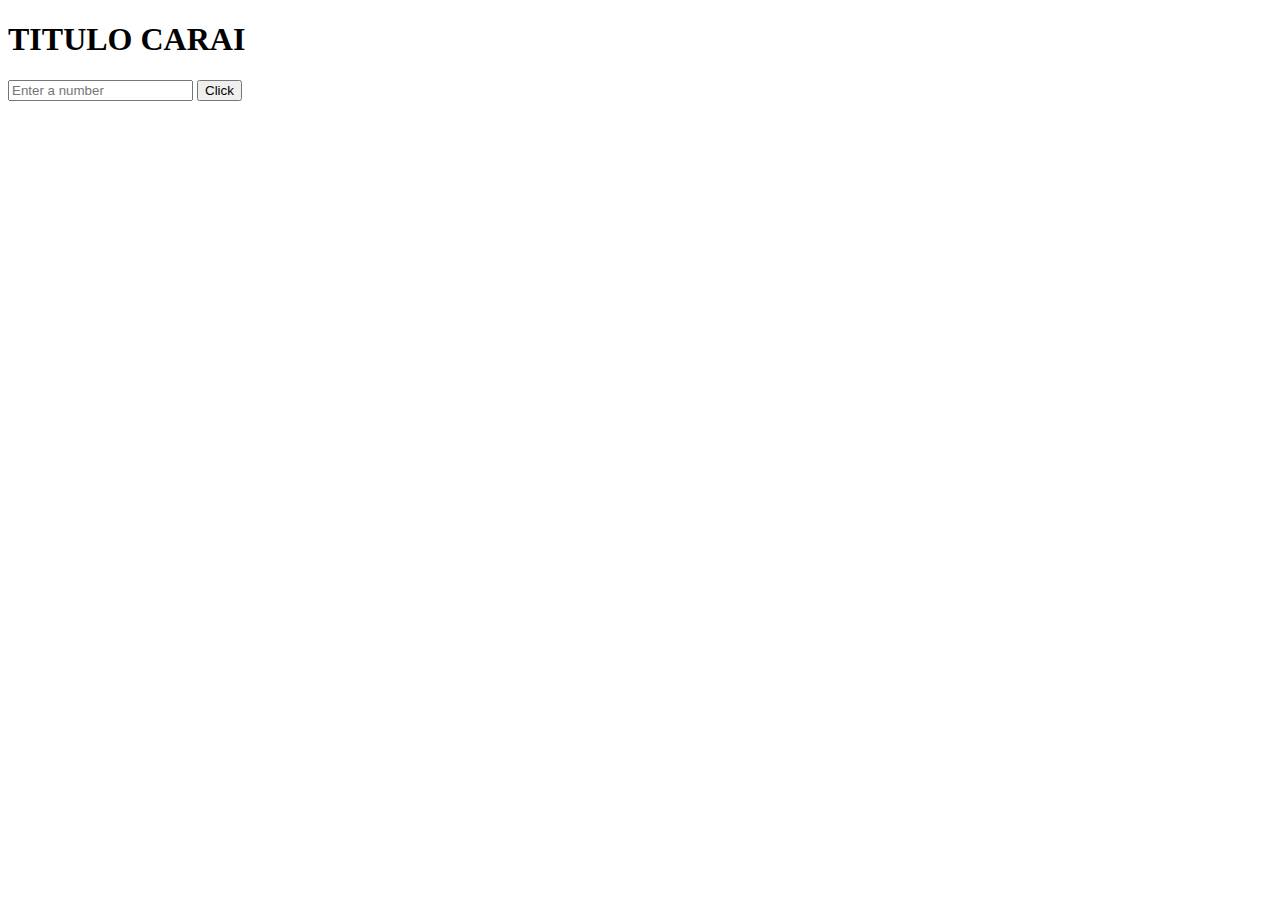
<file: test-10/html/index.html>
<!DOCTYPE html>
<html lang="en">
<head>
    <meta charset="UTF-8">
    <meta name="viewport" content="width=device-width, initial-scale=1.0">
    <title>Document</title>
</head>
<body>
    <h1 id="titulo">TITULO CARAI</h1>


        
    <label for="numero"></label>
    <input type="number" name="numero" id="numero" placeholder="Enter a number">
    <button type="submit" id="botao">Click</button>

    <h2 id="final"></h2>


    


    <script src="../js/main.js"></script>
</body>
</html>
</file>
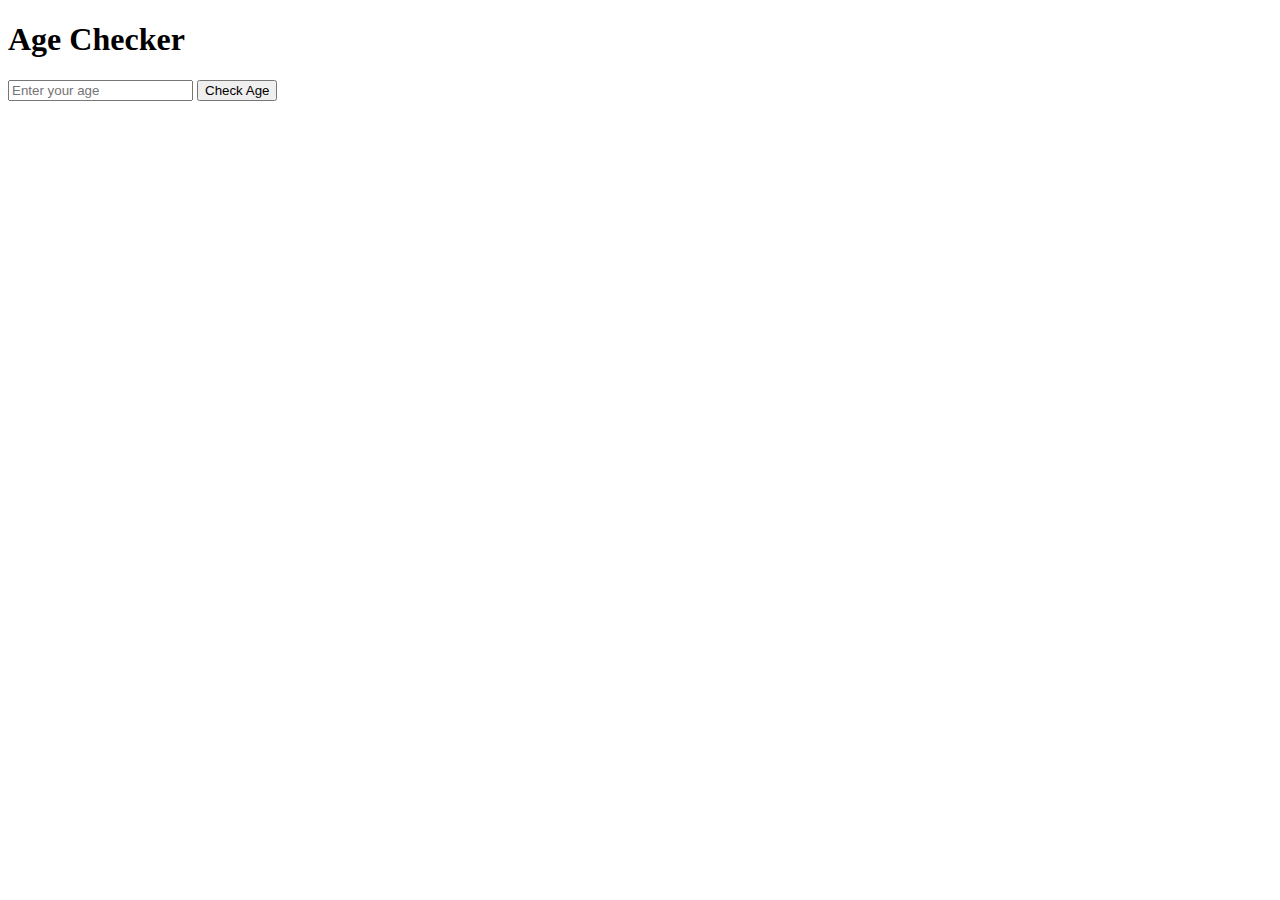
<file: test-11/html/index.html>
<!DOCTYPE html>
<html lang="pt-br">
<head>
    <meta charset="UTF-8">
    <meta name="viewport" content="width=device-width, initial-scale=1.0">
    <title>Document</title>
</head>
<body>
    <h1>Age Checker</h1>

    <label for="age"></label>
    <input type="number" name="age" id="age" placeholder="Enter your age">
    <button type="submit" id="checkAgeButton">Check Age</button>
    

    <h2 id="result"></h2>



    <script src="../js/main.js"></script>
</body>
</html>
</file>
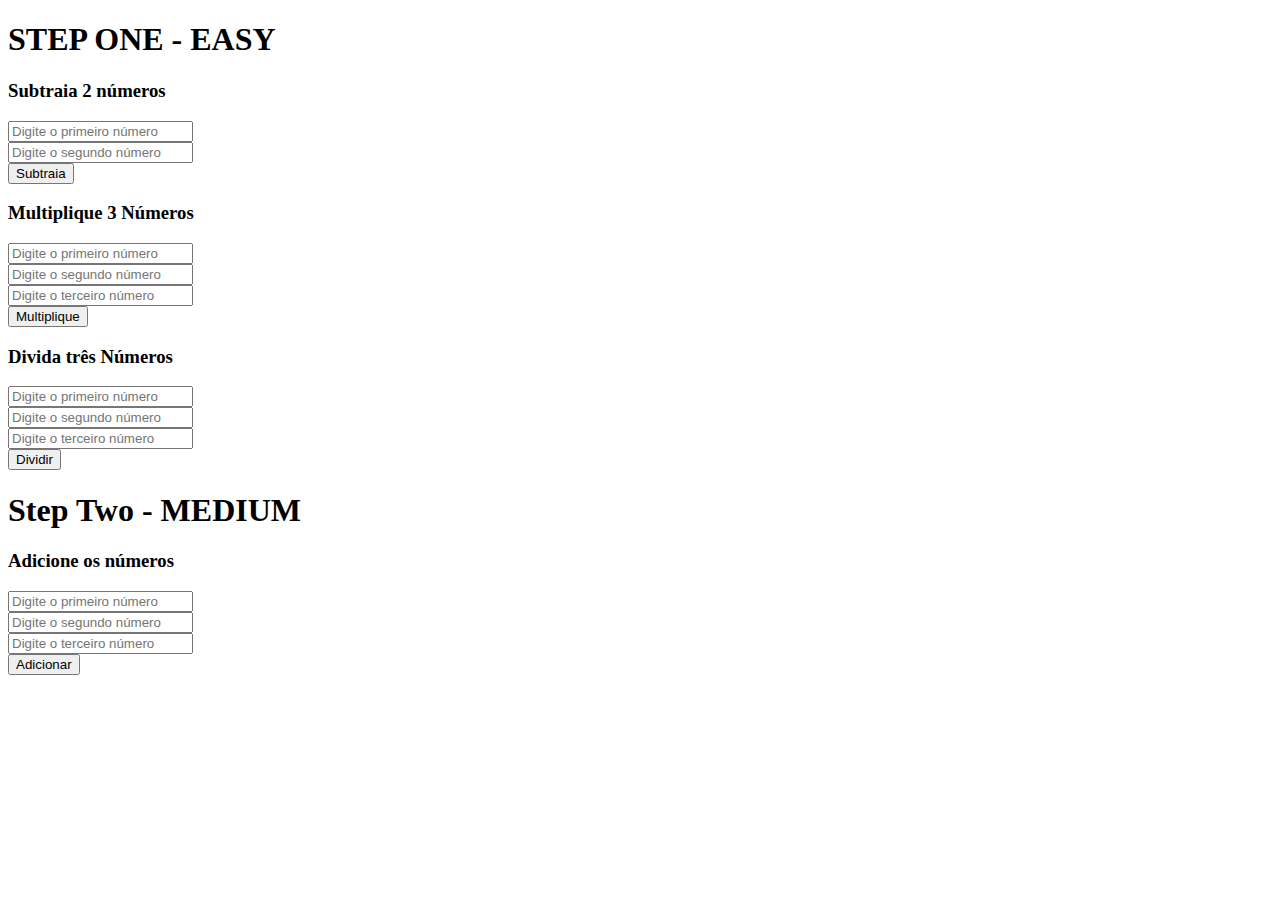
<file: test-12/html/index.html>
<!DOCTYPE html>
<html lang="pt-br">
<head>
    <meta charset="UTF-8">
    <meta name="viewport" content="width=device-width, initial-scale=1.0">
    <title>Document</title>
</head>
<body>
    
    <h1>STEP ONE - EASY</h1>
    <div>
        <h3>Subtraia 2 números</h3>
        <label for="subUm"></label>
        <input type="number" name="subUm" id="subUm" placeholder="Digite o primeiro número">
        <br>
        <label for="subDois"></label>
        <input type="number" name="subDois" id="subDois" placeholder="Digite o segundo número">
        <br>
        <button type="submit" id="botaoUm">Subtraia</button>
    </div>

    <div>
        <h3>Multiplique 3 Números</h3>
        <label for="multUm"></label>
        <input type="number" name="multUm" id="multUm" placeholder="Digite o primeiro número">
        <br>
        <label for="multDois"></label>
        <input type="number" name="multDois" id="multDois" placeholder="Digite o segundo número">
        <br>
        <label for="multTres"></label>
        <input type="number" name="multTres" id="multTres" placeholder="Digite o terceiro número">
        <br>
        <button type="submit" id="botaoDois">Multiplique</button>
    </div>

    <div>
        <h3>Divida três Números</h3>
        <label for="dividUm"></label>
        <input type="number" name="dividUm" id="dividUm" placeholder="Digite o primeiro número">
        <br>
        <label for="dividDois"></label>
        <input type="number" name="dividDois" id="dividDois" placeholder="Digite o segundo número">
        <br>
        <label for="dividTres"></label>
        <input type="number" name="dividTres" id="dividTres" placeholder="Digite o terceiro número">
        <br>
        <button type="submit" id="botaoTres">Dividir</button>
    </div>


    <h1>Step Two - MEDIUM</h1>

    <div>
        <h3>Adicione os números</h3>
        <label for="mediumUm"></label>
        <input type="number" name="mediumUm" id="mediumUm" placeholder="Digite o primeiro número">
        <br>
        <label for="mediumDois"></label>
        <input type="number" name="mediumDois" id="mediumDois" placeholder="Digite o segundo número">
        <br>
        <label for="mediumTres"></label>
        <input type="number" name="mediumTres" id="mediumTres" placeholder="Digite o terceiro número">
        <br>
        <button type="submit" id="botaoQuatro">Adicionar</button>
    </div>



    
    
    
    <script src="../js/main.js"></script>

    
</body>
</html>
</file>
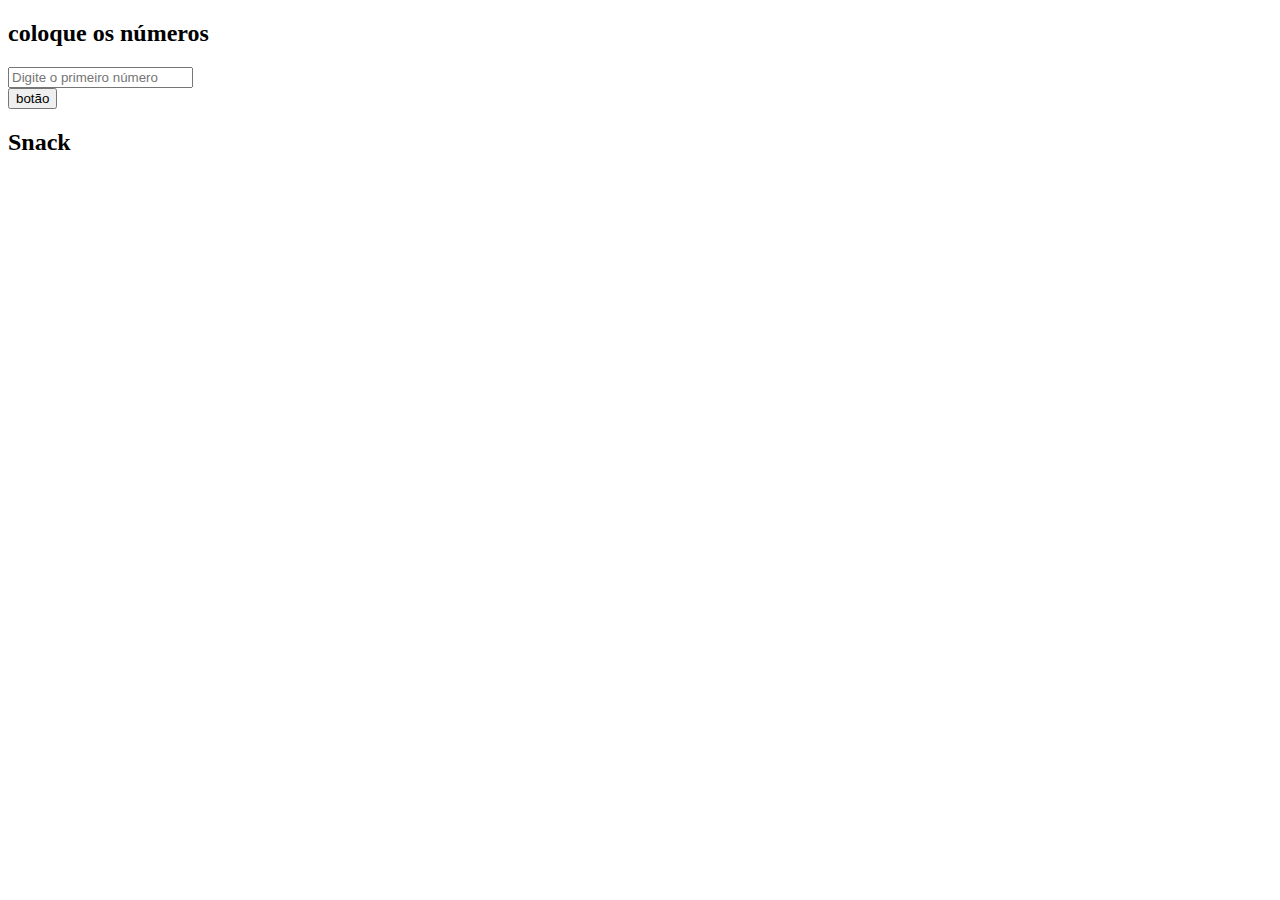
<file: test-13/html/index.html>
<!DOCTYPE html>
<html lang="pt-br">
<head>
    <meta charset="UTF-8">
    <meta name="viewport" content="width=device-width, initial-scale=1.0">
    <title>Function loops 1</title>
</head>
<body>
    <!-- <h2>coloque os números</h2>

    <label for="numUm"></label>
    <input type="number" name="numUm" id="numUm" placeholder="Digite o primeiro número">
    <br>
    <button type="button" id="button">botão</button>

    <h2 id="snack">Snack</h2> -->

    <h2>coloque os números</h2>

    <label for="textUm"></label>
    <input type="text" name="textUm" id="textUm" placeholder="Digite o primeiro número">
    <br>
    <button type="buttonDois" id="button">botão</button>

    <h2 id="snack">Snack</h2>

    <script src="../js/main.js"></script>


</body>
</html>
</file>
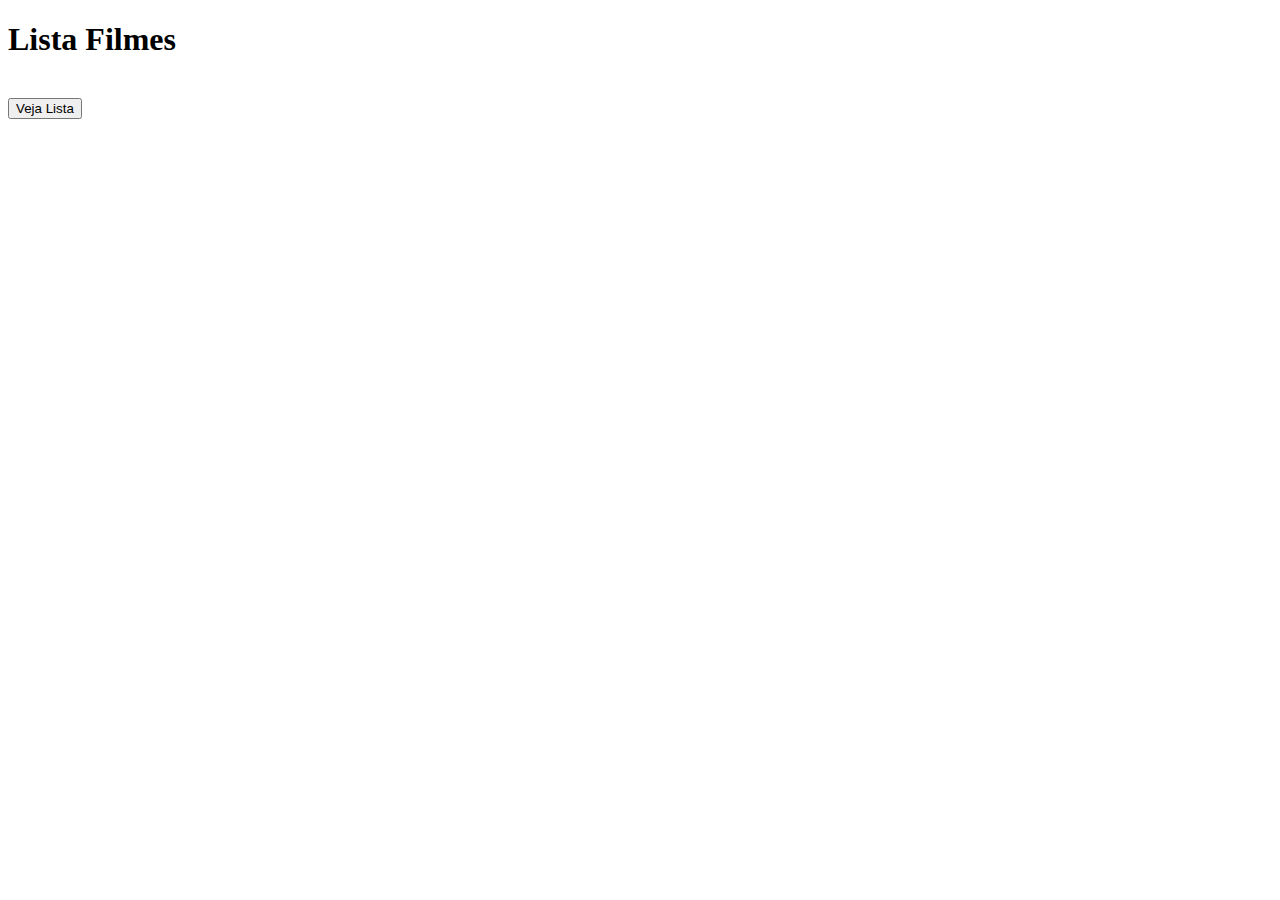
<file: test-14/html/index.html>
<!DOCTYPE html>
<html lang="pt-br">
<head>
    <meta charset="UTF-8">
    <meta name="viewport" content="width=device-width, initial-scale=1.0">
    <title>Document</title>
</head>
<body>
    <h1>Lista Filmes</h1>
    <br>
    <button type="button" id="button">Veja Lista</button>
    <h2 id="movies"></h2>

    <script src="../js/main.js"></script>
    
</body>
</html>
</file>
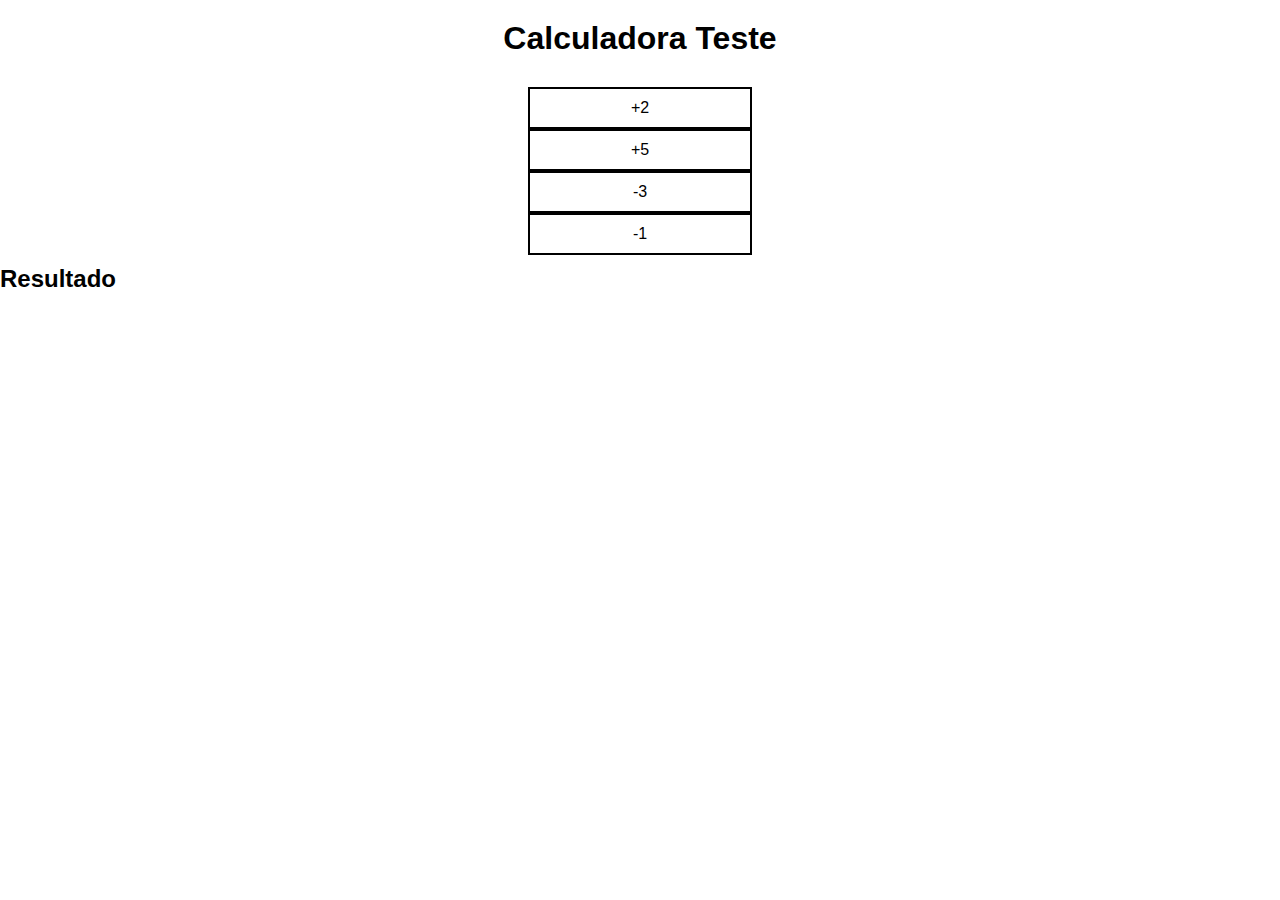
<file: Test-2/HTML/index.html>
<!DOCTYPE html>
<html lang="pt-br">
<head>
    <meta charset="UTF-8">
    <meta name="viewport" content="width=device-width, initial-scale=1.0">
    <title>Document</title>
    <link rel="stylesheet" href="../css/style.css">
</head>
<body>
    <h1>Calculadora Teste</h1>

    <ul>
        <li id="zeroUm">+2</li>
        <li id="zeroDois">+5</li>
        <li id="zeroTres">-3</li>
        <li id="zeroQuatro">-1</li>
    </ul>

    <h2>Resultado <span id="total1"></span></h2>

    <script src="../JavaScript/main.js"></script>
    
</body>
</html>
</file>
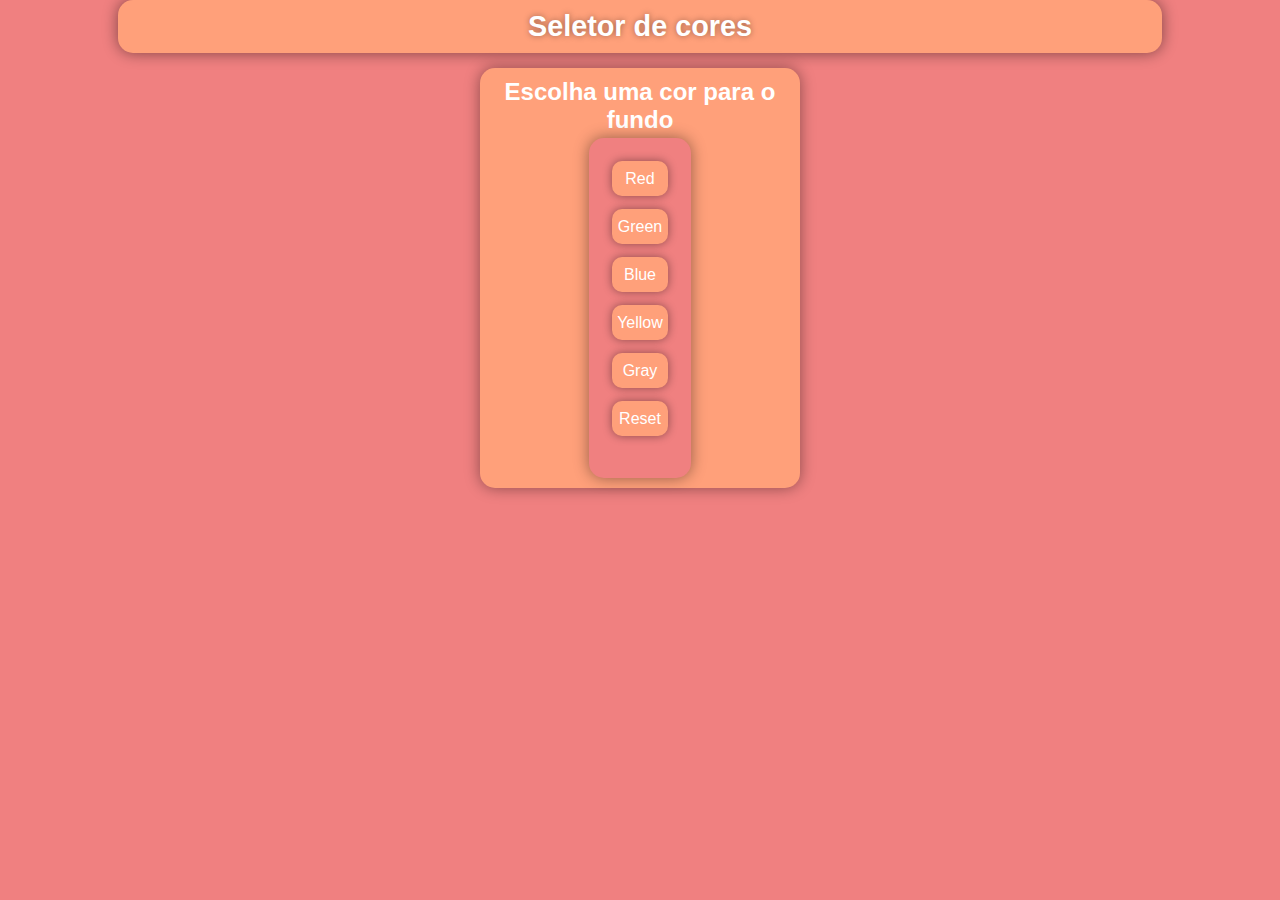
<file: Test-3/html/index.html>
<!DOCTYPE html>
<html lang="pt-br">
<head>
    <meta charset="UTF-8">
    <meta name="viewport" content="width=device-width, initial-scale=1.0">
    <title>Primeiros Passos JavaScript</title>
    <link rel="stylesheet" href="../css/style.css">
</head>
<body>
    <header>
        <h1>Seletor de cores</h1>
    </header>
    <div class="container1">
        <h2>Escolha uma cor para o fundo</h2>
        <ul>
            <li id="red1">Red</li>
            <li id="green1">Green</li>
            <li id="blue1">Blue</li>
            <li id="yellow1">Yellow</li>
            <li id="gray1">Gray</li>
            <li id="reset1">Reset</li>
        </ul>
    </div>
    
</body>
<script src="../javascript/main.js"></script>
</html>
</file>
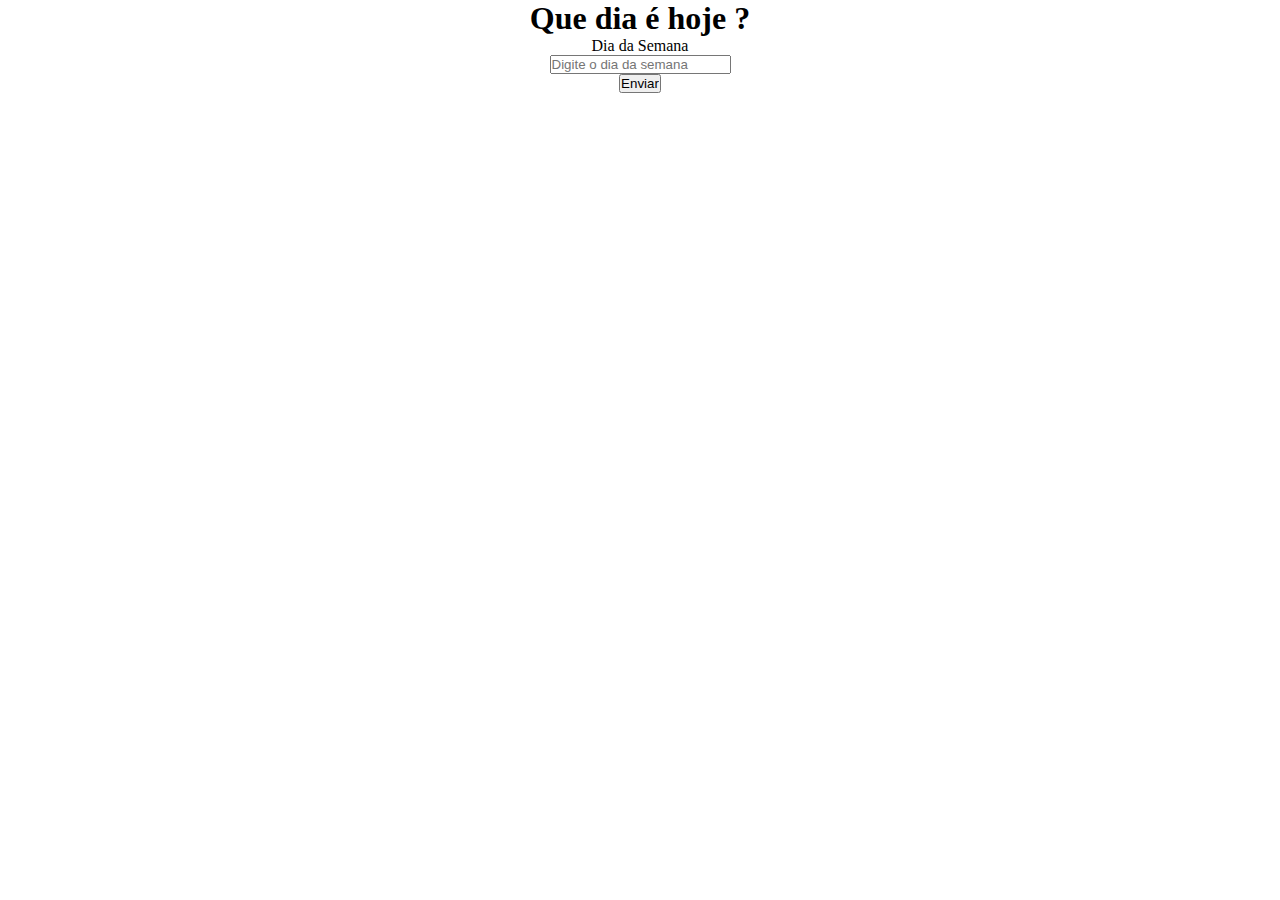
<file: test-4/html/index.html>
<!DOCTYPE html>
<html lang="pt-br">
<head>
    <meta charset="UTF-8">
    <meta name="viewport" content="width=device-width, initial-scale=1.0">
    <title>Atividade do dia</title>
    <link rel="stylesheet" href="../css/style.css">
</head>
<body>
    <h1>Que dia é hoje ?</h1>

    <form action="" method="get">
        <label for="dia">Dia da Semana</label>
        <input type="text" id="dia" name="dia" placeholder="Digite o dia da semana" required>
        <label for="enviar"></label>
        <input type="submit" value="Enviar" id="enviar" name="enviar">  
    </form>
    <h2><span id="texto"></span></h2>
         <script src="../javaScript/main.js"></script>
</body>
</html>
</file>
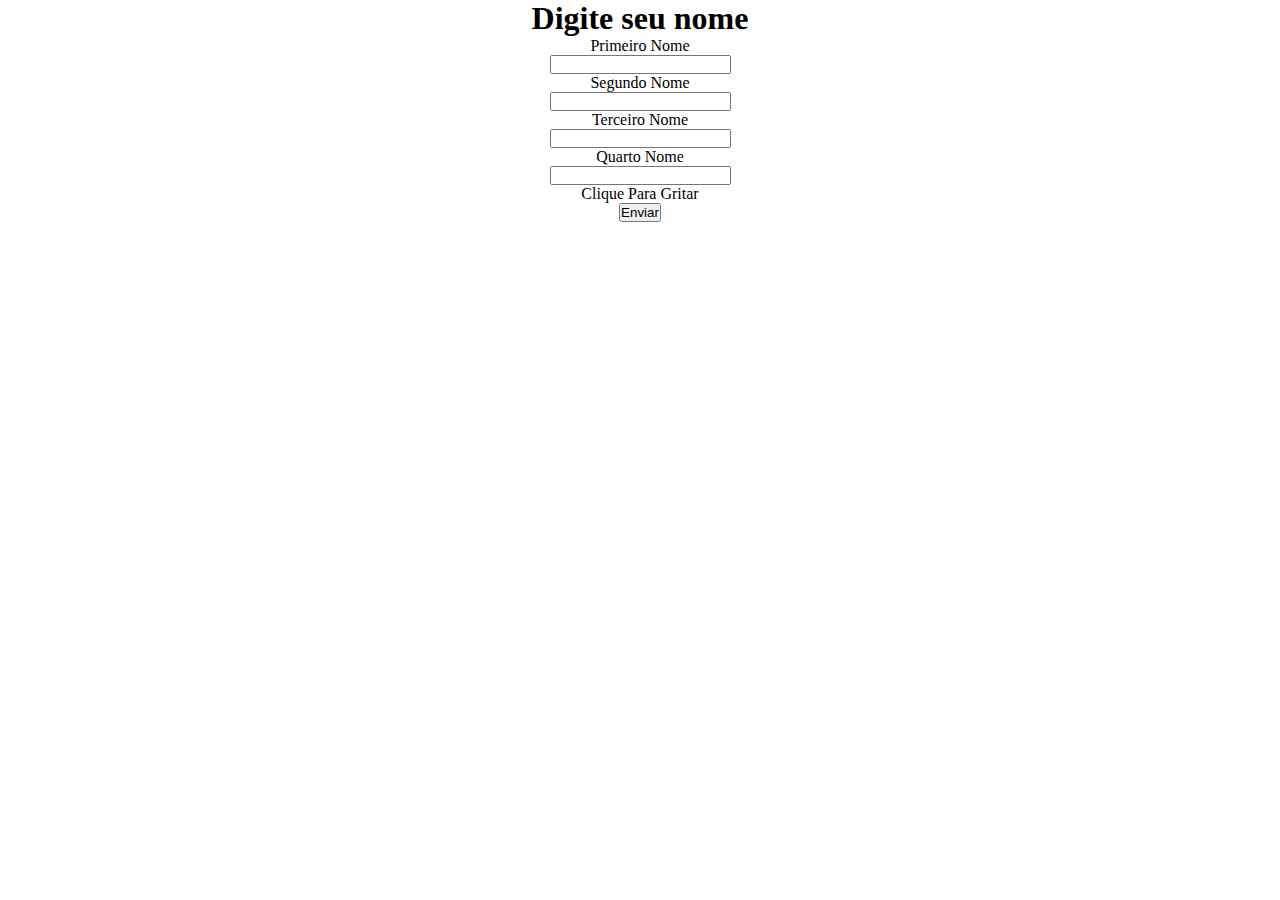
<file: test-5/html/index.html>
<!DOCTYPE html>
<html lang="pt-br">
<head>
    <meta charset="UTF-8">
    <meta name="viewport" content="width=device-width, initial-scale=1.0">
    <title>Reprodução de código</title>
    <link rel="stylesheet" href="../css/style.css">
</head>
<body>
    <h1>Digite seu nome</h1>
    
    <form action="" method="get" class="form">
        <label for="pnome">Primeiro Nome</label>
        <input type="text" name="pnome" id="pnome" required>

        <label for="snome">Segundo Nome</label>
        <input type="text" name="snome" id="snome" required>

        <label for="tnome">Terceiro Nome</label>
        <input type="text" name="tnome" id="tnome" required>
        
        <label for="qnome">Quarto Nome</label>
        <input type="text" name="qnome" id="qnome" required>

        <label for="enviar">Clique Para Gritar</label>
        <input type="button" value="Enviar" id="enviar">

    </form>

    <h2 id="grito" style="display: block;"></h2>

    <script src="../javascript/main.js"></script>
    
</body>
</html>
</file>
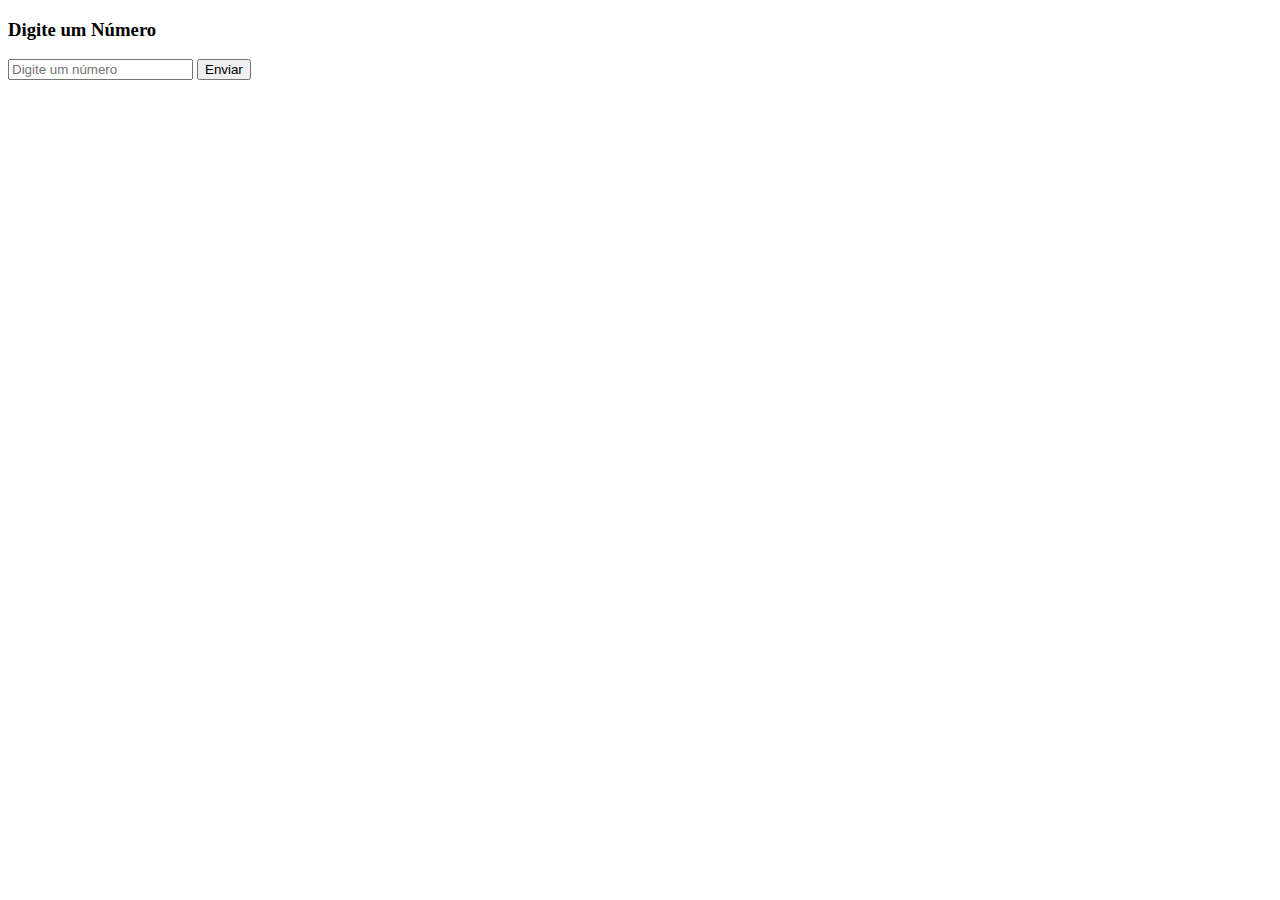
<file: test-6/html/index.html>
<!DOCTYPE html>
<html lang="pt-br">
<head>
    <meta charset="UTF-8">
    <meta name="viewport" content="width=device-width, initial-scale=1.0">
    <title>Conversor Simples</title>
</head>
<body>
    <h3>Digite um Número</h3>
    <label for="number1"></label>
    <input type="number" name="" id="number1" placeholder="Digite um número" required>
    
    <label for="txt"></label>
    <input type="button" value="Enviar" id="txt">

    <h2 id="saida" style="display: block;"></h2>

    <script src="../javaScript/main.js"></script>
    
</body>
</html>
</file>
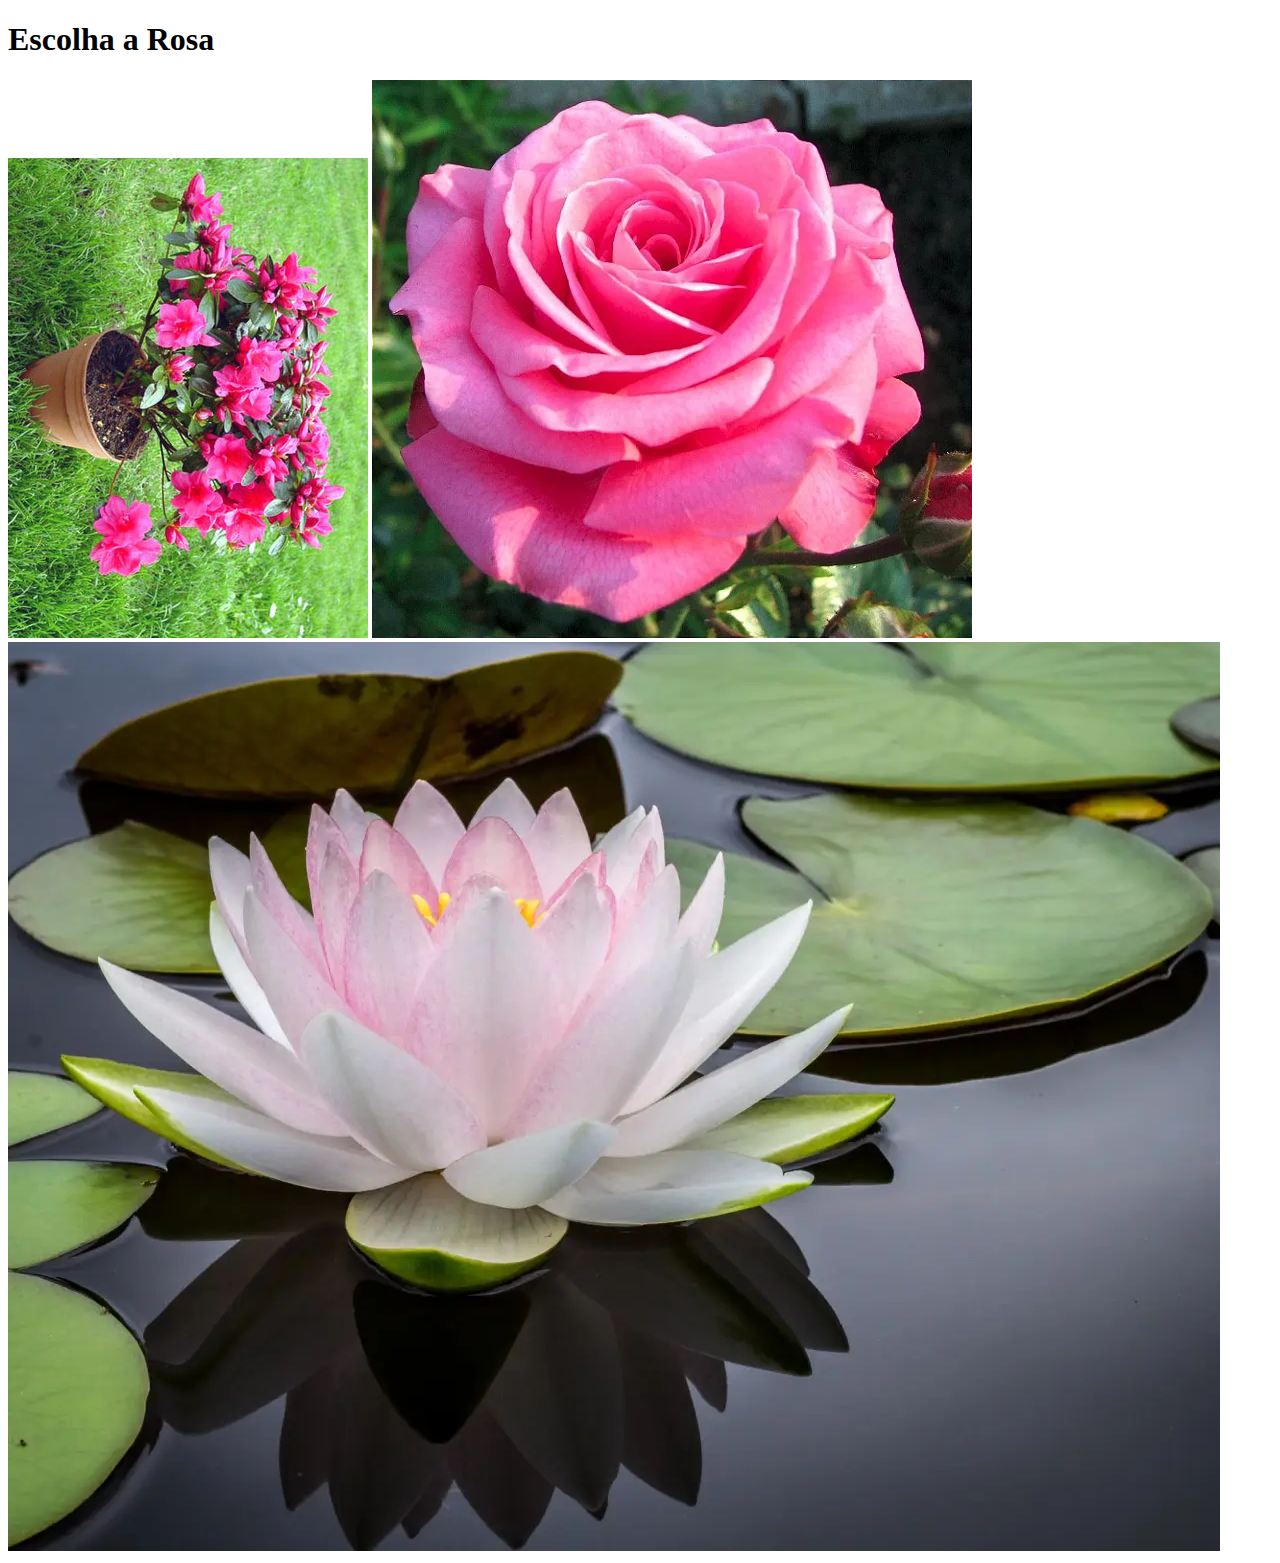
<file: test-7/html/index.html>
<!DOCTYPE html>
<html lang="pt-br">
<head>
    <meta charset="UTF-8">
    <meta name="viewport" content="width=device-width, initial-scale=1.0">
    <title>Final Rose Exercise</title>
</head>
<body>
    <h1>Escolha a Rosa</h1>
    <img src="../img/01.jpg" id="florUm" alt="">
    <img src="../img/02.webp" id="florDois" alt="">
    <img src="../img/03.webp" id="florTres" alt="">
    
    <script src="../javaScript/main.js"></script>
</body>
</html>
</file>
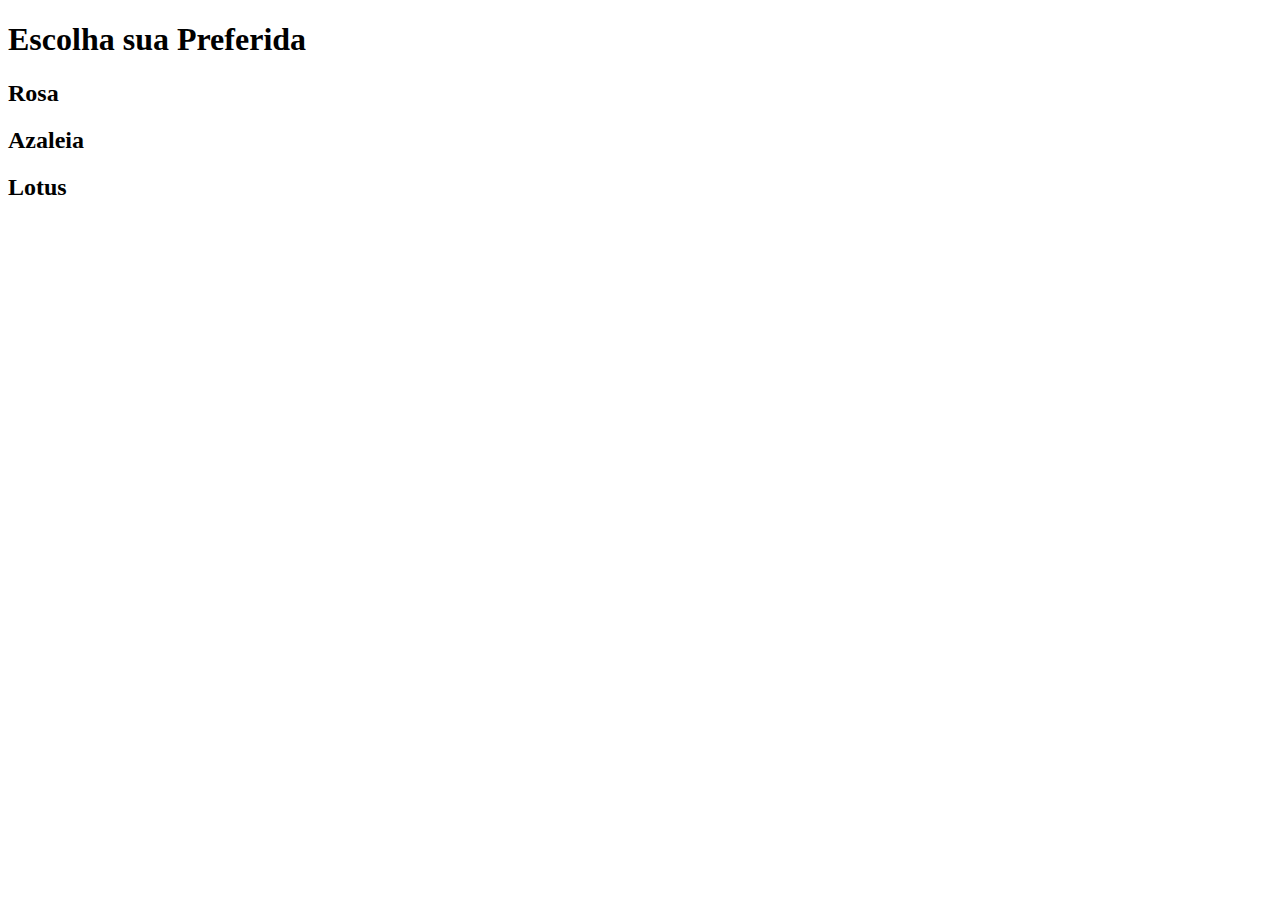
<file: test-8/html/index.html>
<!DOCTYPE html>
<html lang="pt-br">
<head>
    <meta charset="UTF-8">
    <meta name="viewport" content="width=device-width, initial-scale=1.0">
    <title>Escolha Preferida</title>
    <link rel="stylesheet" href="../css/style.css">
</head>
<body>
    <h1>Escolha sua Preferida</h1>
    <h2 id="roseira">Rosa</h2>
    <h2 id="azaleira">Azaleia</h2>
    <h2 id="loteira">Lotus</h2>


    <img src="../img/01.jpg" alt="" id="azaleia" class="flores">
    <img src="../img/02.webp" alt="" id="rosa" class="flores">
    <img src="../img/03.webp" alt="" id="lotus" class="flores">



    <script src="../javaScript/main.js"></script>


</body>
</html>
</file>
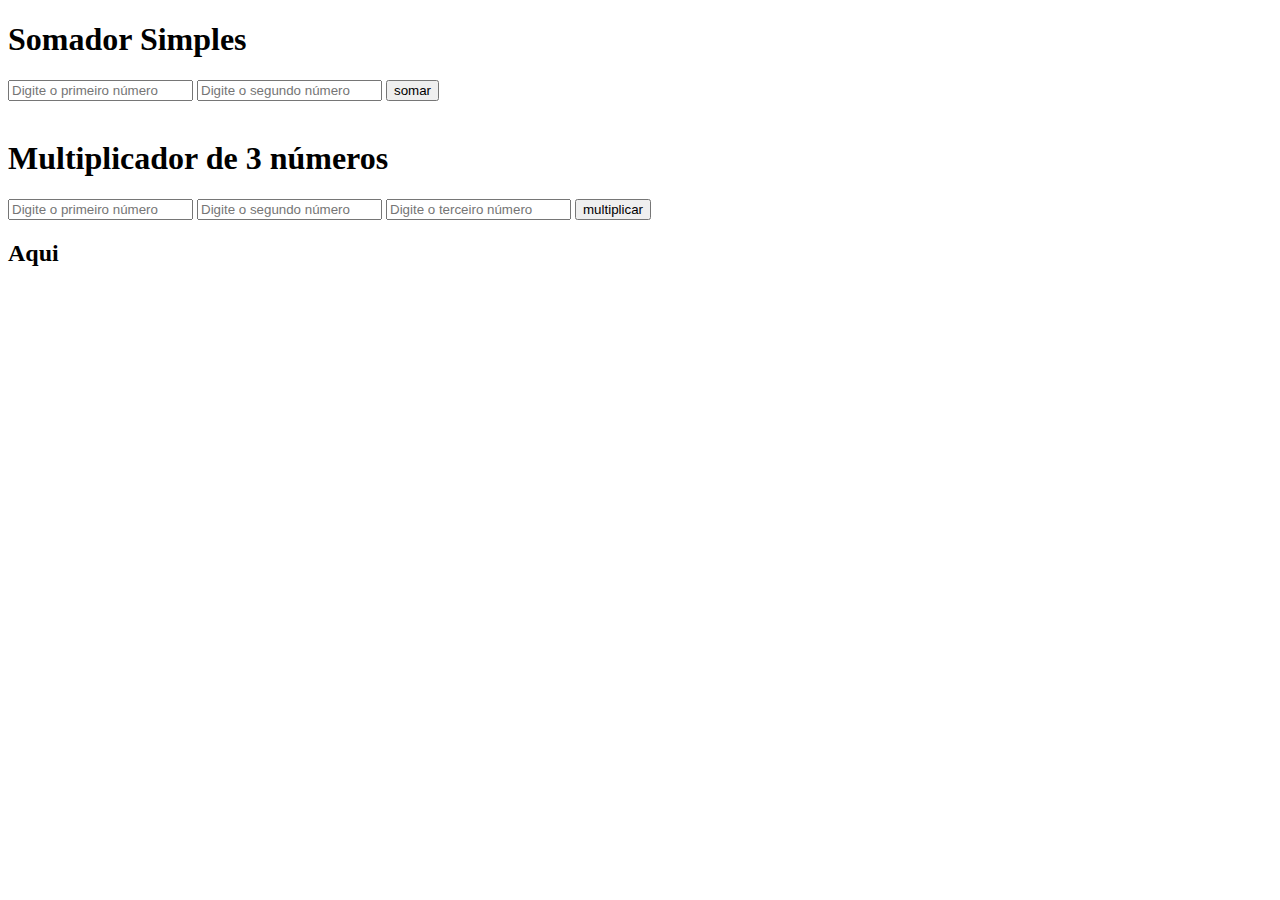
<file: test-9/html/index.html>
<!DOCTYPE html>
<html lang="pt-br">
<head>
    <meta charset="UTF-8">
    <meta name="viewport" content="width=device-width, initial-scale=1.0">
    <title>Executando prompts</title>
</head>
<body>
    <div>
        <h1>Somador Simples</h1>
        <label for="num1"></label>
        <input type="number" name="num1" id="num1" placeholder="Digite o primeiro número" required>
        <label for="num2"></label>
        <input type="number" name="num2" id="num2" placeholder="Digite o segundo número" required>
        <input type="button" value="somar" id="btnSomar">
    </div>
    <br>
    <div>
        <h1>Multiplicador de 3 números</h1>
        
        <label for="mult1"></label>
        <input type="number" name="mult1" id="mult1" placeholder="Digite o primeiro número" required>
        <label for="mult2"></label>
        <input type="number" name="mult2" id="mult2" placeholder="Digite o segundo número" required>
        <label for="mult3"></label>
        <input type="number" name="mult3" id="mult3" placeholder="Digite o terceiro número" required>

        <input type="button" value="multiplicar" id="btnMultiplicar">
        
        <h2 id="resultMult">Aqui</h2>
    </div>

    <script src="../javaScript/main.js"></script>
    
</body>
</html>
</file>
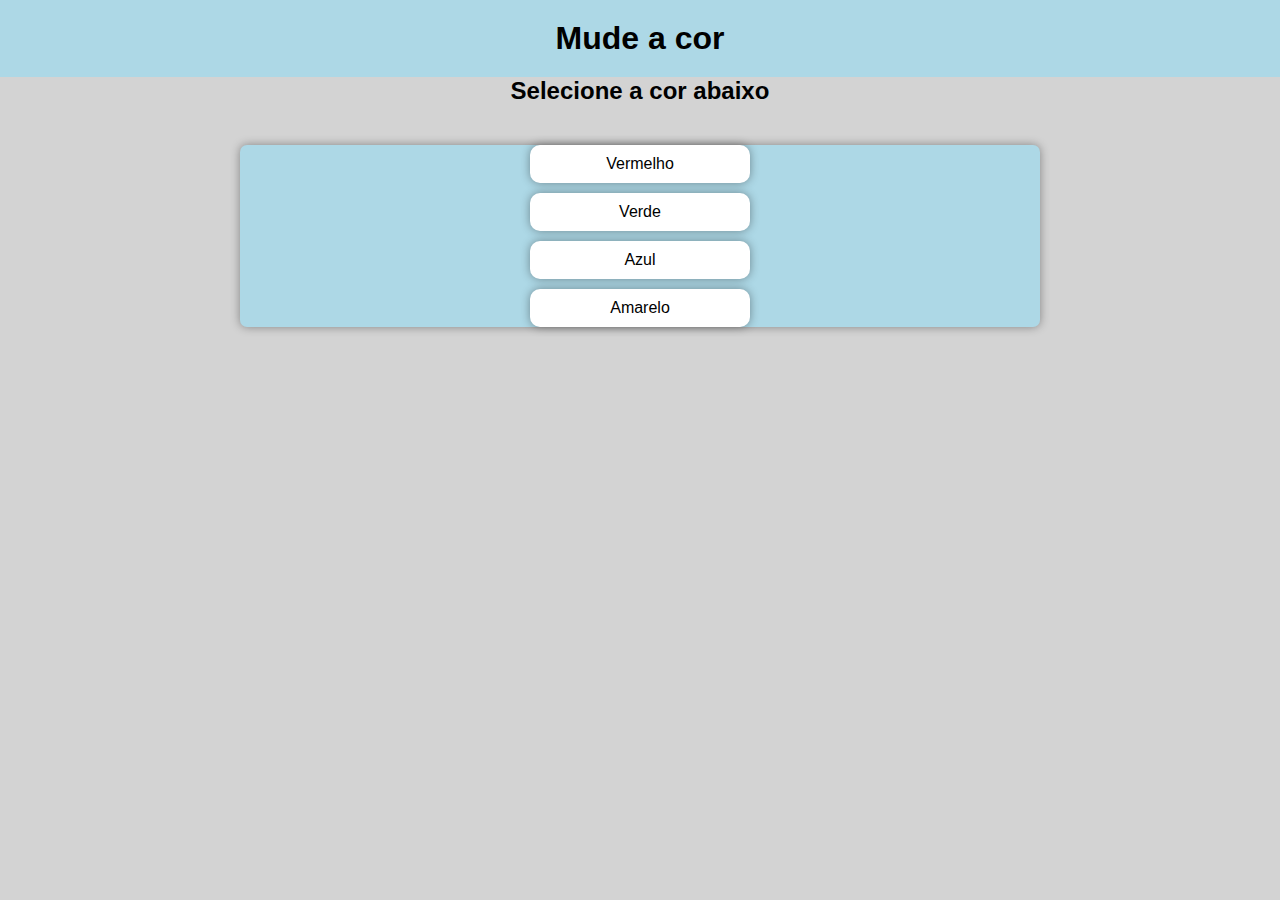
<file: Teste-1/html/index.html>
<!DOCTYPE html>
<html lang="pt-br">
<head>
    <meta charset="UTF-8">
    <meta name="viewport" content="width=device-width, initial-scale=1.0">
    <title>Teste Muda Cor</title>
    <link rel="stylesheet" href="../css/style.css">
</head>
<body>
    <header>
        <h1>Mude a cor</h1>
    </header>
    <main>
        <h2>Selecione a cor abaixo</h2>
        <div class="container1">
            <ul class="container">
                <li id="red">Vermelho</li>
                <li id="green">Verde</li>
                <li id="blue">Azul</li>
                <li id="yellow">Amarelo</li>
            </ul>
        </div>
    </main>
    

    <script src="../javascript/main.js"></script>
</body>
</html>
</file>
<file: Test-2/css/style.css>
@charset "UTF-8";

* {
    margin: 0px;
    padding: 0px;
    font-family: Arial, Helvetica, sans-serif;
}

h1 {
    text-align: center;
    margin: 20px;
}

ul {
    list-style: none;
    padding: 10px;

    display: flex;
    flex-direction: column;
    
}

ul > li {
    width: 200px;
    border: 2px solid black;
    padding: 10px;
    margin: auto;
    text-align: center;
}
</file>
<file: Test-3/css/style.css>
@charset "UTF-8";

* {
    margin: 0px;
    padding: 0px;
    font-family: Arial, Helvetica, sans-serif;
}

body {
    background-color: lightcoral;
    
}

header {
    background-color: lightsalmon;
    padding: 10px;
    margin: auto;
    margin-bottom: 15px;
    width: 80vw;
    border-radius: 15px;
    box-shadow: 0px 0px 15px rgba(0, 0, 0, 0.473);

    display: flex;
    justify-content: center;
}

header > h1 {
    color: white;
    font-size: 1.8em;
    text-shadow: 0px 0px 6px rgba(0, 0, 0, 0.384);
    
}

.container1 {
    max-width: 300px;
    height: 400px;
    margin: auto;
    background-color: lightsalmon;
    border-radius: 15px;
    box-shadow: 0px 0px 15px rgba(0, 0, 0, 0.418);

    align-items: center;
    padding: 10px;

    display: flex;
    flex-direction: column;
}

.container1 > h2 {
    color: white;
    text-align: center;
    margin-bottom: 4px;

}

.container1 > ul {
    background-color: lightcoral;
    border-radius: 15px;
    box-shadow: 0px 0px 15px rgba(0, 0, 0, 0.418);
    list-style: none;
    align-items: center;
    justify-content: center;
    height: 350px;

    padding: 10px;    
}

.container1 > ul > li {
    color: white;
    background-color: lightsalmon;
    height: 25px;
    margin: 13px;
    padding: 5px;
    border-radius: 10px;
    box-shadow: 0px 0px 10px rgba(0, 0, 0, 0.418);
    display: flex;
    justify-content: center;
    align-items: center;
}

.container1 > ul > li#red1:hover {background-color: red;cursor: pointer; transform: scale(1.5);}
.container1 > ul > li#green1:hover {background-color: green; cursor: pointer; transform: scale(1.5);}
.container1 > ul > li#blue1:hover {background-color: blue; cursor: pointer; transform: scale(1.5);}
.container1 > ul > li#yellow1:hover {background-color: yellow; cursor: pointer; transform: scale(1.5); color: black;}
.container1 > ul > li#gray1:hover {background-color: gray; cursor: pointer; transform: scale(1.5);}
.container1 > ul > li#reset1:hover {background-color: lightcoral; cursor: pointer; transform: scale(1.5);}


/*CALCULADOR -*/

.container2 {
    max-width: 300px;
    height: 400px;
    margin: auto;
    margin-top: 40px;
    background-color: lightsalmon;
    border-radius: 15px;
    box-shadow: 0px 0px 15px rgba(0, 0, 0, 0.418);

    align-items: center;
    padding: 10px;

    display: flex;
    flex-direction: column;
}
.container2 > h2 {
    color: white;
    text-align: center;
    margin-bottom: 4px;

}

.container2 > ul {
    background-color: lightcoral;
    border-radius: 15px;
    box-shadow: 0px 0px 15px rgba(0, 0, 0, 0.418);
    list-style: none;
    align-items: center;
    justify-content: center;
    height: 350px;
    width: 70%;

    padding: 10px;    
}

.container2 > ul > li {
    color: white;
    background-color: lightsalmon;
    height: 25px;
    margin: 13px;
    padding: 5px;
    border-radius: 10px;
    box-shadow: 0px 0px 10px rgba(0, 0, 0, 0.418);
    display: flex;
    justify-content: center;
    align-items: center;
}

.container2 > ul > li#maisTres:hover {background-color: aqua;cursor: pointer; transform: scale(1.5); color: black}
.container2 > ul > li#menosQuatro:hover {background-color: aqua; cursor: pointer; transform: scale(1.5); color: black}
.container2 > ul > li#maisNove:hover {background-color: aqua; cursor: pointer; transform: scale(1.5); color: black}
.container2 > ul > li#maisCinco:hover {background-color: aqua; cursor: pointer; transform: scale(1.5); color: black;}
.container2 > ul > li#totZero:hover {background-color: aqua; cursor: pointer; transform: scale(1.5); color: black}
</file>
<file: test-4/css/style.css>
@charset "UTF-8";
* {
    margin: 0px;
    padding: 0px;
}

h1 {
    text-align: center;
}

form {
    display: flex;
    flex-direction: column;
    width: 150px;
    margin: auto;
    align-items: center;
}
</file>
<file: test-5/css/style.css>
@charset "UTF-8";

* {
    margin: 0px;
    padding: 0px;
}

h1 {
    font-size: 2rem;
    color: #000000;
    text-align: center;
}

.form {
    width: 100%;
    height: 100%;
    display: flex;
    justify-content: center;
    align-items: center;

    flex-direction: column;
}
</file>
<file: test-8/css/style.css>
.flores {
    display: none;
}
</file>
<file: Teste-1/css/style.css>
@charset "UTF-8";

* {
    margin: 0px;
    padding: 0px;
}

body {
    background-color: lightgray;
    font-family: Arial, sans-serif;
    height: 100vh;
    justify-content: center;
    align-items: center;
}

header {
    background-color: lightblue;
    padding: 20px;
    text-align: center;
}

h1 {
    text-align: center;
    color: black;
}
h2 {
    text-align: center;
    color: black;
}   

.container1 {
    display: flex;
    justify-content: center;
    align-items: center;
    padding: 40px 0;
}

ul.container {
    background-color: lightblue;
    width: 100%;
    max-width: 800px;
    gap: 10px;
    border-radius: 7px;
    box-shadow: 0px 0px 10px rgba(0, 0, 0, 0.377);

    display: flex;
    flex-flow: column wrap;
    align-items: center;
    
}

.container li {
    background-color: white;
    padding: 10px;
    width: 200px;
    box-shadow: 0px 0px 10px rgba(0, 0, 0, 0.377);  
    border-radius: 10px;
    list-style: none;
    justify-content: center;
    text-align: center;
    align-items: center;
}

.container li:hover {
    background-color: lightgreen;
    transition: 0.3s;
    transform: scale(1.05);
}
</file>
